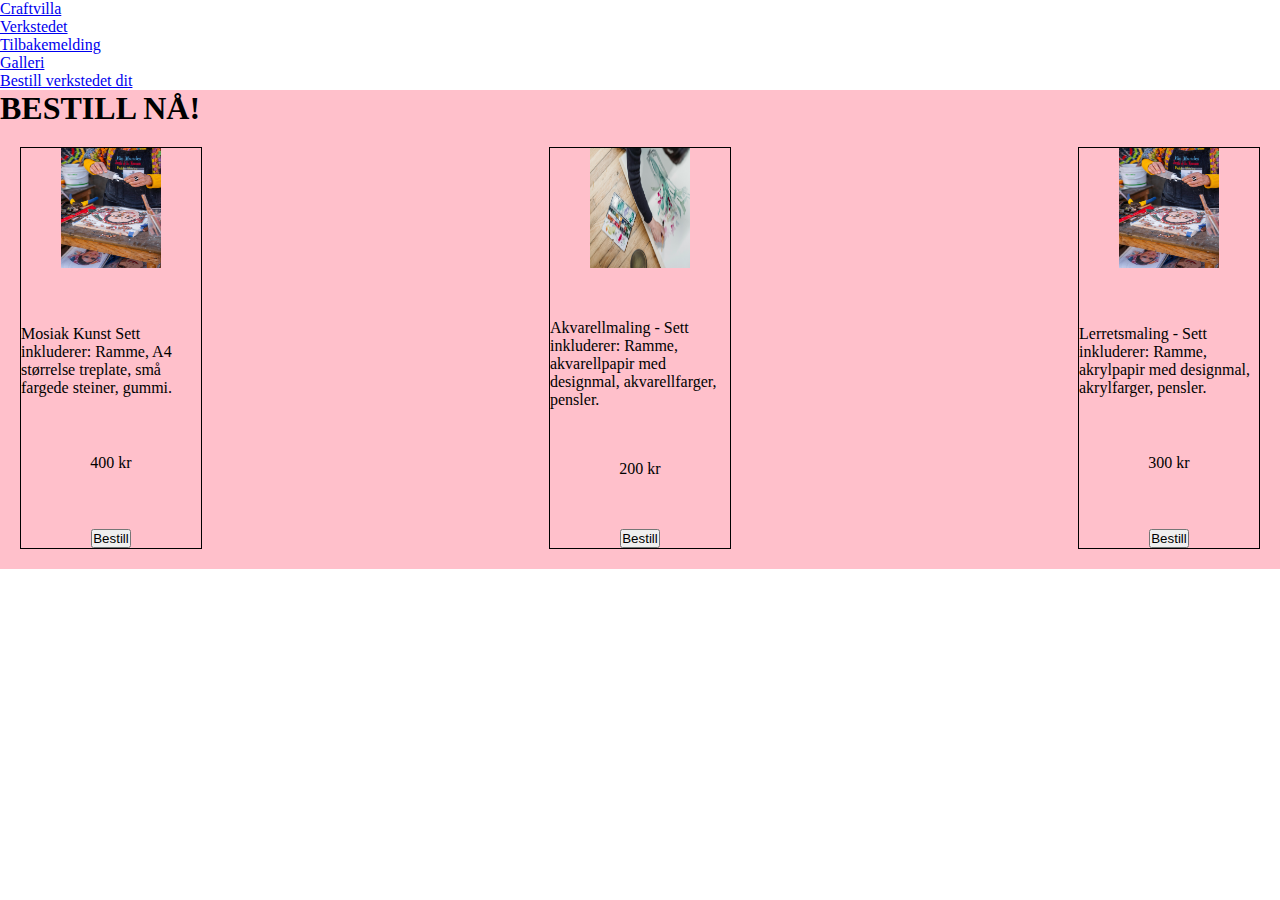
<file: Booking.html>
<!DOCTYPE html>
<html lang="en">
  <head>
    <meta charset="UTF-8" />
    <meta name="viewport" content="width=device-width, initial-scale=1.0" />
    <title>Document</title>
    <link rel="stylesheet" href="Booking.css" />
  </head>
  <body>
    <nav class="navbar">
      <div class="container">
        <ul>
          <li id="logo"><a href="#home">Craftvilla</a></li>
          <li class="item 1"><a href="#verksted">Verkstedet</a></li>
          <li class="item 2"><a href="#tilbakemelding/">Tilbakemelding</a></li>
          <li class="item 3"><a href="#galleri">Galleri</a></li>
        </ul>
        <a href="#booking" class="item 4">Bestill verkstedet dit</a>
      </div>
    </nav>
    <div class="BG-container">
      <h1>BESTILL NÅ!</h1>
      <ul class="cards">
        <li class="card 1">
          <img
            src="./Asset/pexels-viridianaor-14859095.jpg"
            alt="Mosiak workshop"
          />
          <p>
            Mosiak Kunst Sett inkluderer: Ramme, A4 størrelse treplate, små
            fargede steiner, gummi.
          </p>
          <p>400 kr</p>
          <button>Bestill</button>
        </li>
        <li class="card 2">
          <img
            src="./Asset/pexels-greta-hoffman-7858865.jpg"
            alt="Akvarellmaling workshop"
          />
          <p>
            Akvarellmaling - Sett inkluderer: Ramme, akvarellpapir med
            designmal, akvarellfarger, pensler.
          </p>
          <p>200 kr</p>
          <button>Bestill</button>
        </li>
        <li class="card 3">
          <img
            src="./Asset/pexels-viridianaor-14859095.jpg"
            alt="Lerretsmaling workshop"
          />
          <p>
            Lerretsmaling -  Sett inkluderer: Ramme, akrylpapir med
            designmal, akrylfarger, pensler.
          </p>
          <p>300 kr</p>
          <button>Bestill</button>
        </li>
      </ul>
    </div>

    <div><form action=""></form></div>
  </body>
</html>
</file>
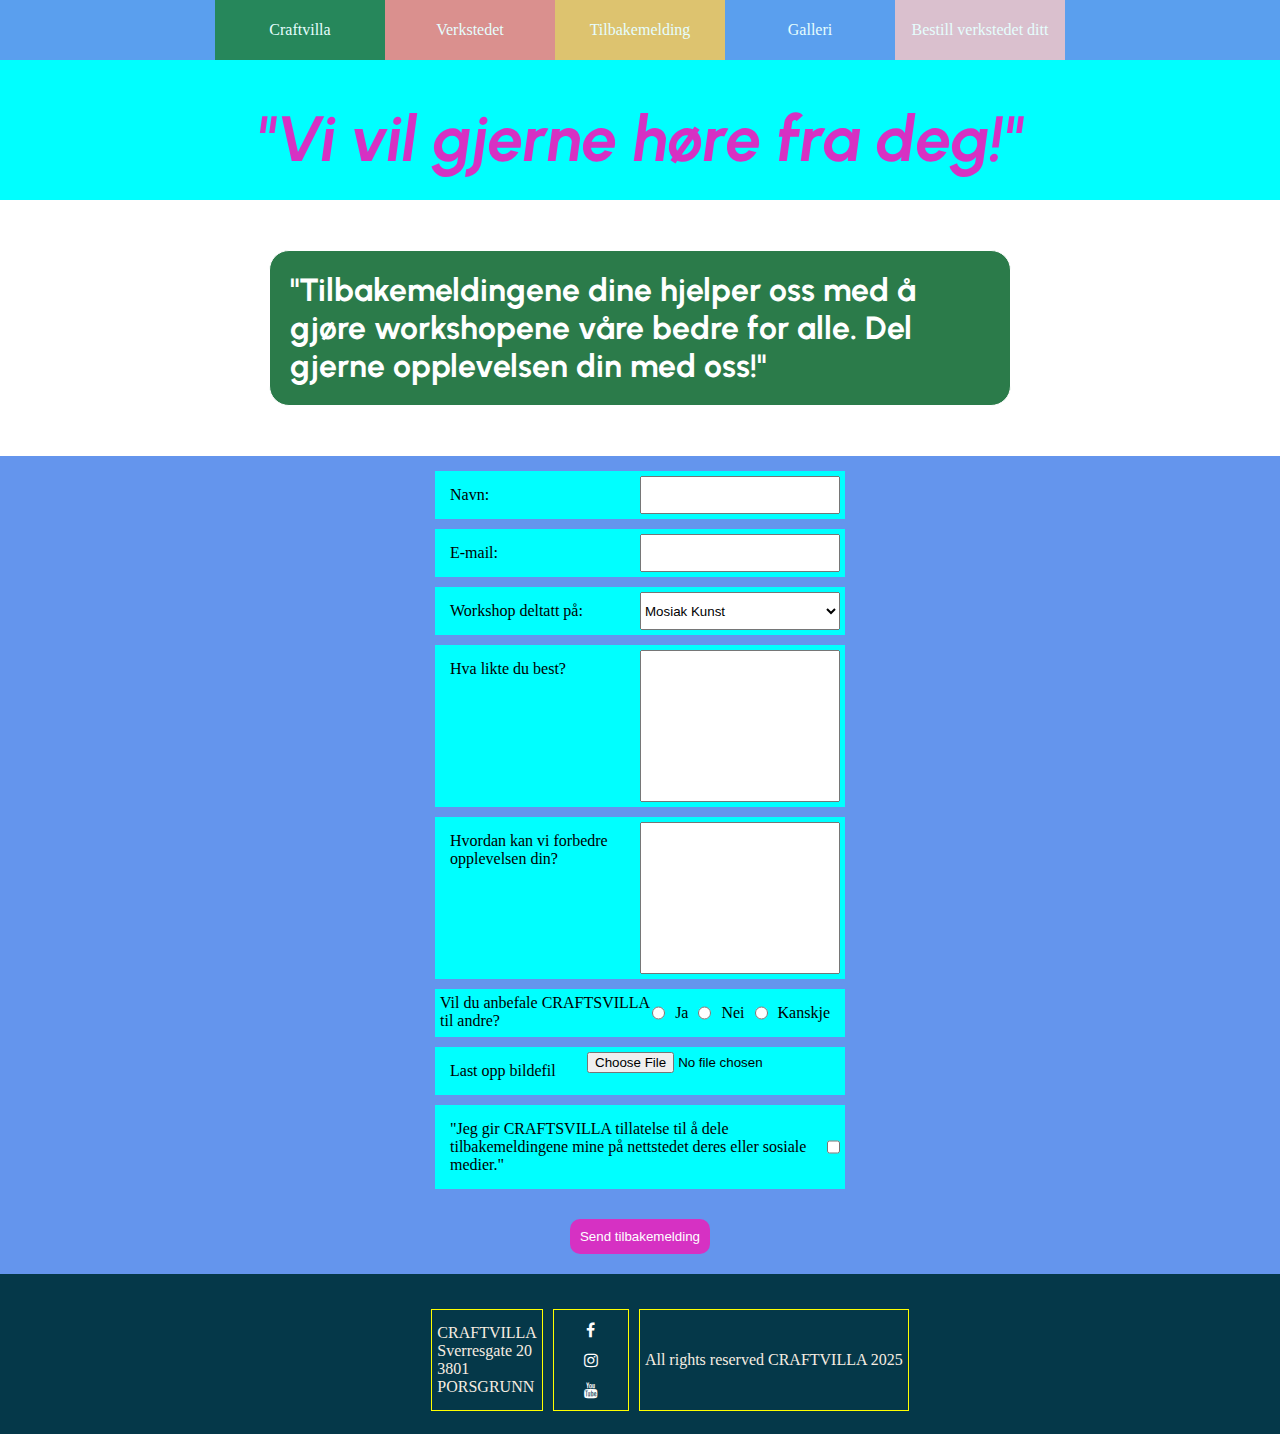
<file: Tilbake.html>
<!DOCTYPE html>
<html lang="en">
  <head>
    <meta charset="UTF-8" />
    <meta name="viewport" content="width=device-width, initial-scale=1.0" />
    <title>Tilbakemelding</title>
    <link rel="stylesheet" href="Tilbake.css" />
    <link
      rel="stylesheet"
      href="https://cdnjs.cloudflare.com/ajax/libs/font-awesome/4.7.0/css/font-awesome.min.css"
    />
  </head>
  <body>
    <main>
      <header>
        <nav class="navbar">
          <div class="container">
            <ul>
              <li class="item0"><a href="/index.html">Craftvilla</a></li>
              <li class="item1">
                <a href="/index.html#verksted">Verkstedet</a>
              </li>
              <li class="item2">
                <a href="/Tilbake.html">Tilbakemelding</a>
              </li>
              <li class="item3"><a href="/Gallery.html">Galleri</a></li>
              <li class="item4">
                <a href="/Booking.html">Bestill verkstedet ditt</a>
              </li>
            </ul>
          </div>
        </nav>
      </header>
      <section class="textbox">
        <h1>"Vi vil gjerne høre fra deg!"</h1>
      </section>

      <section class="textbox">
        <h2>
          "Tilbakemeldingene dine hjelper oss med å gjøre workshopene våre bedre
          for alle. Del gjerne opplevelsen din med oss!"
        </h2>
      </section>

      <section>
        <form class="form">
          <div class="form-items">
            <label for="name">Navn:</label>
            <input type="text" id="name" name="name" value="" />
          </div>
          <div class="form-items">
            <label for="email">E-mail:</label>
            <input type="email" id="email" name="email" value="" />
          </div>
          <div class="form-items">
            <label for="workshop">Workshop deltatt på:</label>
            <select name="workshop" id="workshop">
              <option value="mosiak">Mosiak Kunst</option>
              <option value="akvarellmaling">Akvarellmaling</option>
              <option value="lerretmaling">Lerretsmaling</option>
              <option value="annet/flere">Annet / Flere</option>
            </select>
          </div>
          <div class="form-items">
            <label for="favoritt">Hva likte du best?</label>
            <textarea
              id="favoritt"
              name="favoritt"
              rows="10"
              cols="50"
            ></textarea>
          </div>

          <div class="form-items">
            <label for="forbedring"
              >Hvordan kan vi forbedre opplevelsen din?</label
            >
            <textarea
              id="forbedring"
              name="forbedring"
              rows="10"
              cols="50"
            ></textarea>
          </div>

          <div class="form-items">
            <p>Vil du anbefale CRAFTSVILLA til andre?</p>
            <input type="radio" id="ja" name="anbefal" value="Ja" />
            <label for="ja">Ja</label><br />
            <input type="radio" id="nei" name="anbefal" value="Nei" />
            <label for="nei">Nei</label><br />
            <input type="radio" id="kanskje" name="anbefal" value="Kanskje" />
            <label for="kanskje">Kanskje</label>
          </div>

          <div class="form-items">
            <label for="img">Last opp bildefil</label>
            <input type="file" id="img" name="img" accept="image/*" />
          </div>

          <div class="form-items">
            <label for="samtykke">
              "Jeg gir CRAFTSVILLA tillatelse til å dele tilbakemeldingene mine
              på nettstedet deres eller sosiale medier."</label
            >
            <input type="checkbox" id="samtykke" name="samtykke" value="ok" />
          </div>

          <button type="button" onclick="alert('Takk for tilbakemelding!')">
            Send tilbakemelding
          </button>
        </form>
      </section>

      <footer>
        <div class="container-foot1">
          CRAFTVILLA <br />
          Sverresgate 20 <br />
          3801 <br />
          PORSGRUNN
        </div>
        <div class="container-foot2" id="icon-foot">
          <a href="#" class="fa fa-facebook"></a>
          <a href="#" class="fa fa-instagram"></a>
          <a href="#" class="fa fa-youtube"></a>
        </div>
        <div class="container-foot3">
          <p>All rights reserved CRAFTVILLA 2025</p>
        </div>
      </footer>
    </main>
  </body>
</html>
</file>
<file: Booking.css>
*{
    margin: 0;
    padding: 0;
}
.BG-container{
    background-color: pink; 

}
.cards{
display: flex;
flex-flow: center center;
justify-content: space-between;
}

img{
    height: 120px;
    width: 100px;


}
.card{
    border: 1px solid;
    width: 180px;
    height: 400px;
    display: flex;
    flex-flow: column;
    justify-content: space-between;
    align-items: center;
    margin: 20px;

}
</file>
<file: Tilbake.css>
@import url("https://fonts.googleapis.com/css2?family=Big+Shoulders:opsz,wght@10..72,100..900&family=Epunda+Slab:ital,wght@0,300..900;1,300..900&family=Lexend+Deca:wght@100..900&family=Libre+Baskerville:wght@400;700&family=Playfair+Display:ital,wght@0,400..900;1,400..900&family=Urbanist:ital,wght@0,100..900;1,100..900&display=swap");

.urbanist-header {
  font-family: "Urbanist", sans-serif;
  font-optical-sizing: auto;
  font-weight: 700;
  font-style: normal;
}

:root {
  --primary-bg-color: rgb(5, 56, 73);
  --primary-grenn: #2b7b4a;
  --primary-pink: #f28482;
  --primay-yellow: #f6bd60;
  --primary-white: #f7ede2;
  --primary-blue: cornflowerblue;
  --pimary--grey: rgb(209, 201, 201)

  --second-green: #a1eca2;
  --second-pink: #f2bac9;
  --second-yellow: #c7a337;
  --second-white: #f2e2ba;
}

* {
  margin: 0;
  padding: 0;
  
}

html {
  font-size: 16px;
}
body {
  font-family: frank-new;
}
h1,
h2,
h3 {
  font-family: "Urbanist", sans-serif;
  font-weight: 700;
}

h1 {
  font-size: 4rem;
  color: rgb(214, 49, 195);
  padding-top: 100px;
  height: 100px;
  width: 100%;
  background-color: aqua;
  display: flex;
  justify-content: center;
  font-style: italic;
}

h2 {
  font-size: 2rem;
  color: white;
    border: solid 1px;
    border-radius: 20px;
    width: 700px;
    height: 100%;
    margin: 50px;
    padding: 20px;
    background-color: var(--primary-grenn);
    display: flex;
    align-items: center;
  }
  


.textbox{
  display: flex;
  justify-content: center;
}
.navbar {
  background-color: var(--primary-blue);
  opacity: 0.9;
  height: 60px;
  position: fixed;
  width: 100%;
}

.container-banner {
  background-color: #a1eca2;
  background-image: url("./Asset/flora.png");
  height: 400px;
  background-position: center;
  background-repeat: no-repeat;
  background-size: cover;
  position: relative;
  z-index: -1;
}

nav ul {
  display: flex;
}
a{
  text-decoration: none;
  color: rgb(255, 254, 254);
  
}
nav ul {
  display: flex;
  justify-content: center;
}
nav ul li {
  list-style: none;
  padding: 10px;
  height: 40px;
  width: 150px;
  display: flex;
  align-items: center;
  justify-content: center;
}

.item0 {
  background-color: var(--primary-grenn);
}
.item1,
.verkstedet {
  background-color: var(--primary-pink);
}
.item2 {
  background-color: var(--primay-yellow);
}
.item3 {
  background: var(--primary-blue);
}
.item4,
button {
  background-color: var(--second-pink);
}
button {
  margin: 10px;
  padding: 10px;
  border: solid var(--primary-pink);
  border-radius: 50px;
}

.item0:hover{
  background-color: #a1eca2;
  }
  .item1:hover{
  background-color: #f2bac9;
  }
  .item2:hover{
  background-color:#f2e2ba
  }
  .item3:hover{
  background-color: aqua;
  }
  .item4:hover{
  background-color:rgb(245, 39, 245)
  }
  

form{
  display: flex;
  justify-content: center;
  align-items: center;
  flex-direction: column;
  background-color: var(--primary-blue);
  padding-top: 10px;
  padding-bottom: 10px;
}

.form-items{
  display: flex;
  justify-content: space-between;
  background-color: aqua;
  width: 400px;
  margin: 5px;
  padding: 5px;
}
label{
  padding: 10px;
}
input[type="email"],
input[type="text"],
select,
textarea{
min-width: 200px;
width: 200px;
box-sizing: border-box;
}

/*
input[type="email"], input[type="textarea"],select{
min-width: 200px;
width: 200px;
box-sizing: border-box;
}
*/

textarea{
  resize: none;
}



button{
  padding: 10px;
  color: white;
  background-color: rgb(214, 49, 195);
  border-radius: 10px;
  border: none;
  margin-top: 25px ;
}

footer {
    background-color: var(--primary-bg-color);
    color: var(--primary-white);
    height: 100px;
    width: 100%;
    padding: 30px;
    display: flex;
    justify-content: center;
  }
  
  .container-foot1, .container-foot2, .container-foot3{
  border: solid 1px yellow;
  height: 90px;
  margin: 5px;
  padding: 5px;
   
  display: flex;
  justify-content: center;
  align-items: center;
  }
  #icon-foot{
    display: flex;
    flex-direction: column;
  
  }
  
  .fa {
    padding: 7px;
    font-size: 30px;
    width: 50px;
    text-align: center;
    text-decoration: none;
  }
</file>
